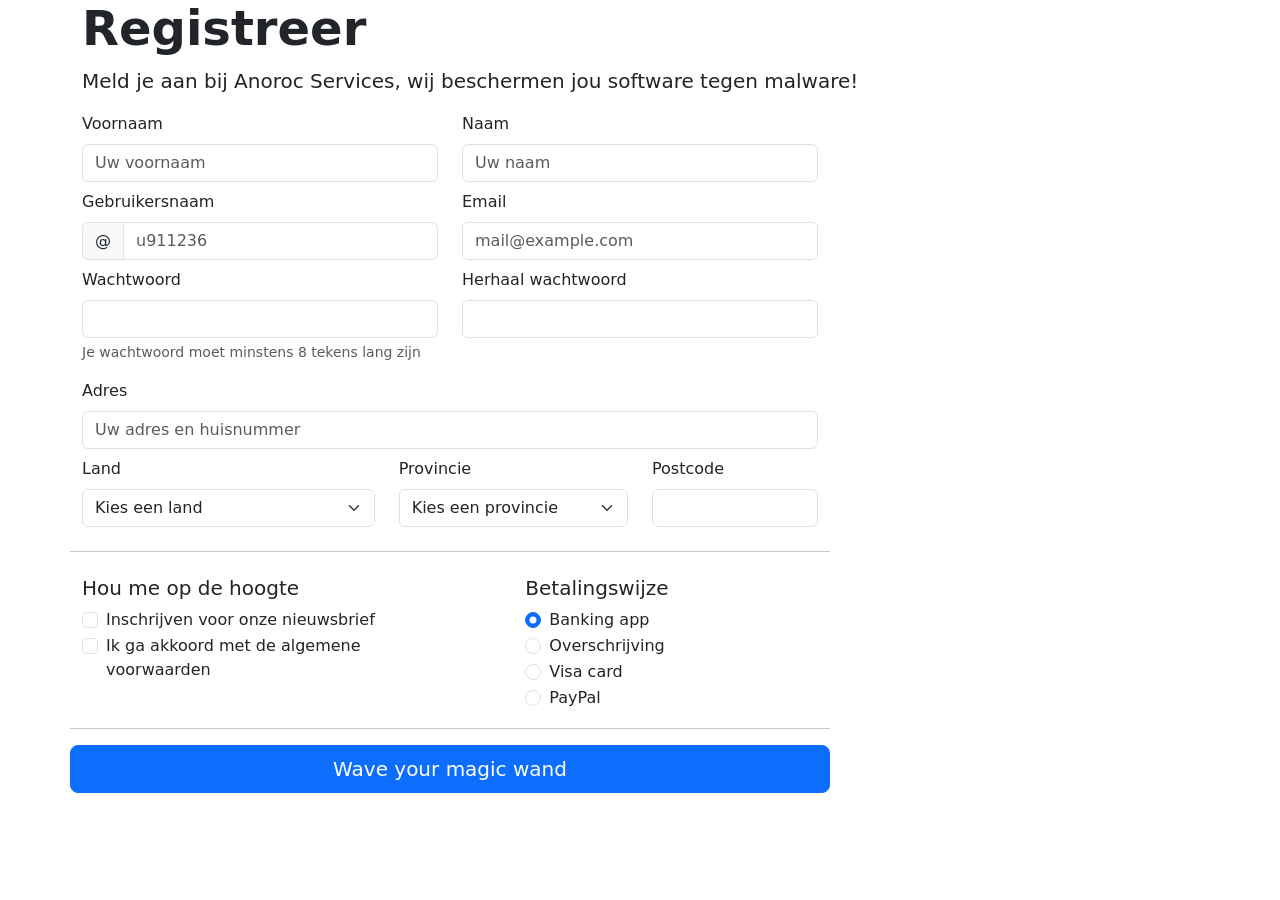
<file: formulier.html>
<!DOCTYPE html>
<html lang="en">
  <head>
    <meta charset="UTF-8" />
    <meta http-equiv="X-UA-Compatible" content="IE=edge" />
    <meta name="viewport" content="width=device-width, initial-scale=1.0" />
    <title>Document</title>
    <link
      href="https://cdn.jsdelivr.net/npm/bootstrap@5.3.0-alpha1/dist/css/bootstrap.min.css"
      rel="stylesheet"
      integrity="sha384-GLhlTQ8iRABdZLl6O3oVMWSktQOp6b7In1Zl3/Jr59b6EGGoI1aFkw7cmDA6j6gD"
      crossorigin="anonymous"
    />
    <link
      href="default.css"
      rel="stylesheet"      
    />
  </head>
  
  <body>
    <div class="container">
      <h1 class="fw-bold display-5">Registreer</h1>
      <p class="lead">
        Meld je aan bij Anoroc Services, wij beschermen jou software tegen
        malware!
      </p>
      <div class="row">
        <div class="col-md-8">
          <form class="">
            <div class="row">
              <div class="col-sm-6 mb-2">
                <label for="voornaam" class="form-label">Voornaam</label>
                <input
                  type="text"
                  class="form-control"
                  id="voornaam"
                  placeholder="Uw voornaam"
                />
              </div>

              <div class="col-sm-6 mb-2">
                <label for="naam" class="form-label">Naam</label>
                <input
                  type="text"
                  class="form-control"
                  id="naam"
                  placeholder="Uw naam"
                />
              </div>

              <div class="col-sm-6 mb-2">
                <label for="gebruikersnaam" class="form-label"
                  >Gebruikersnaam</label
                >
                <div class="input-group">
                  <span class="input-group-text">@</span>
                  <input
                    type="text"
                    class="form-control"
                    id="gebruikersnaam"
                    placeholder="u911236"
                  />
                </div>
              </div>

              <div class="col-sm-6 mb-2">
                <label for="email" class="form-label">Email </label>
                <input
                  type="email"
                  class="form-control"
                  id="email"
                  placeholder="mail@example.com"
                />
              </div>

              <div class="col-sm-6">
                <label for="wachtwoord" class="form-label">Wachtwoord</label>
                <input
                  type="password"
                  id="wachtwoord"
                  class="form-control"
                  aria-describedby="passwordHelpBlock"
                />
                <div id="passwordHelpBlock" class="form-text">
                  Je wachtwoord moet minstens 8 tekens lang zijn
                </div>
              </div>

              <div class="col-sm-6">
                <label for="herhaalWachtwoord" class="form-label"
                  >Herhaal wachtwoord</label
                >
                <input
                  type="password"
                  id="herhaalWachtwoord"
                  class="form-control"
                />
              </div>

              <div class="col-12 mt-3">
                <label for="adres" class="form-label">Adres</label>
                <input
                  type="text"
                  class="form-control mb-2"
                  id="adres"
                  placeholder="Uw adres en huisnummer"
                />
              </div>

              <div class="col-md-5">
                <label for="land" class="form-label">Land</label>
                <select class="form-select" id="land">
                  <option value="">Kies een land</option>
                  <option value="België">België</option>
                  <option value="Duitsland">Duitsland</option>
                  <option value="Frankrijk">Frankrijk</option>
                  <option value="Nederland">Nederland</option>
                  <option value="Spanje">Spanje</option>
                </select>
              </div>

              <div class="col-md-4">
                <label for="provincie" class="form-label">Provincie</label>
                <select class="form-select" id="provincie">
                  <option value="">Kies een provincie</option>
                  <option value="Antwerpen">Antwerpen</option>
                  <option value="Limburg">Limburg</option>
                  <option value="Oost-Vlaanderen">Oost-Vlaanderen</option>
                  <option value="Vlaams-Brabant">Vlaams-Brabant</option>
                  <option value="West-Vlaanderen">West-Vlaanderen</option>
                </select>
              </div>

              <div class="col-md-3">
                <label for="postcode" class="form-label">Postcode</label>
                <input
                  type="number"
                  class="form-control"
                  id="postcode"
                  value=""
                />
              </div>

              <hr class="my-4" />

              <div class="col-md-6">
                <div class="mb-3 ">
                  <h2 class="fs-5">Hou me op de hoogte</h2>
                  <div class="form-check">
                    <input
                      type="checkbox"
                      class="form-check-input"
                      id="nieuwsbrief"
                    />
                    <label class="form-check-label" for="nieuwsbrief"
                      >Inschrijven voor onze nieuwsbrief</label
                    >
                  </div>

                  <div class="form-check">
                    <input
                      type="checkbox"
                      class="form-check-input"
                      id="voorwaarden"
                    />
                    <label class="form-check-label" for="voorwaarden"
                      >Ik ga akkoord met de algemene voorwaarden</label
                    >
                  </div>
                </div>
              </div>
              <div class="col-md-1"></div>
              <div class="col-md-5">
                <div class="">
                  <h2 class="fs-5">Betalingswijze</h2>
                  <div class="form-check">
                    <input
                      id="app"
                      name="betalingswijze"
                      type="radio"
                      class="form-check-input"
                      value="Banking app"
                      checked
                    />
                    <label class="form-check-label" for="app"
                      >Banking app</label
                    >
                  </div>
                  <div class="form-check">
                    <input
                      id="overschrijving"
                      name="betalingswijze"
                      type="radio"
                      class="form-check-input"
                      value="Overschrijving"
                    />
                    <label class="form-check-label" for="overschrijving"
                      >Overschrijving</label
                    >
                  </div>
                  <div class="form-check">
                    <input
                      id="visa"
                      name="betalingswijze"
                      type="radio"
                      class="form-check-input"
                      value="Visa card"
                      required=""
                    />
                    <label class="form-check-label" for="visa">Visa card</label>
                  </div>
                  <div class="form-check">
                    <input
                      id="paypal"
                      name="betalingswijze"
                      type="radio"
                      class="form-check-input"
                      value="PayPal"
                      required=""
                    />
                    <label class="form-check-label" for="paypal">PayPal</label>
                  </div>
                </div>
              </div>
              <hr class="my-3" />
              <button
                class="w-100 btn btn-primary btn-lg mb-3"
                type="submit"
                id="registreer"
              >
                Wave your magic wand
              </button>
            </div>
          </form>
        </div>
        <div class="col-md-4">
          <div class="alert alert-danger" role="alert" id="errors">
            <h4 class="alert-heading">Yikes, errors...</h4>
            <div id="errorsP"></div>
          </div>

          <div class="alert alert-success" role="alert" id="succes">
            <h4 class="alert-heading">Goed gedaan!</h4>
            <p>Aww yeah, je werd geregistreerd</p>
          </div>

          <div class="alert alert-info" role="alert" id="betalingsInfo">
            <h4 class="alert-heading">Betalingswijze</h4>
            <p id="betalingsInfoP"></p>
          </div>
        </div>
      </div>
    </div>
    <script
      src="https://cdn.jsdelivr.net/npm/bootstrap@5.3.0-alpha1/dist/js/bootstrap.bundle.min.js"
      integrity="sha384-w76AqPfDkMBDXo30jS1Sgez6pr3x5MlQ1ZAGC+nuZB+EYdgRZgiwxhTBTkF7CXvN"
      crossorigin="anonymous"
    ></script>
    <script src="validatie.js"></script>
  </body>
</html>
</file>
<file: default.css>
#errors, #succes, #betalingsInfo{
    display:none;
}
</file>
